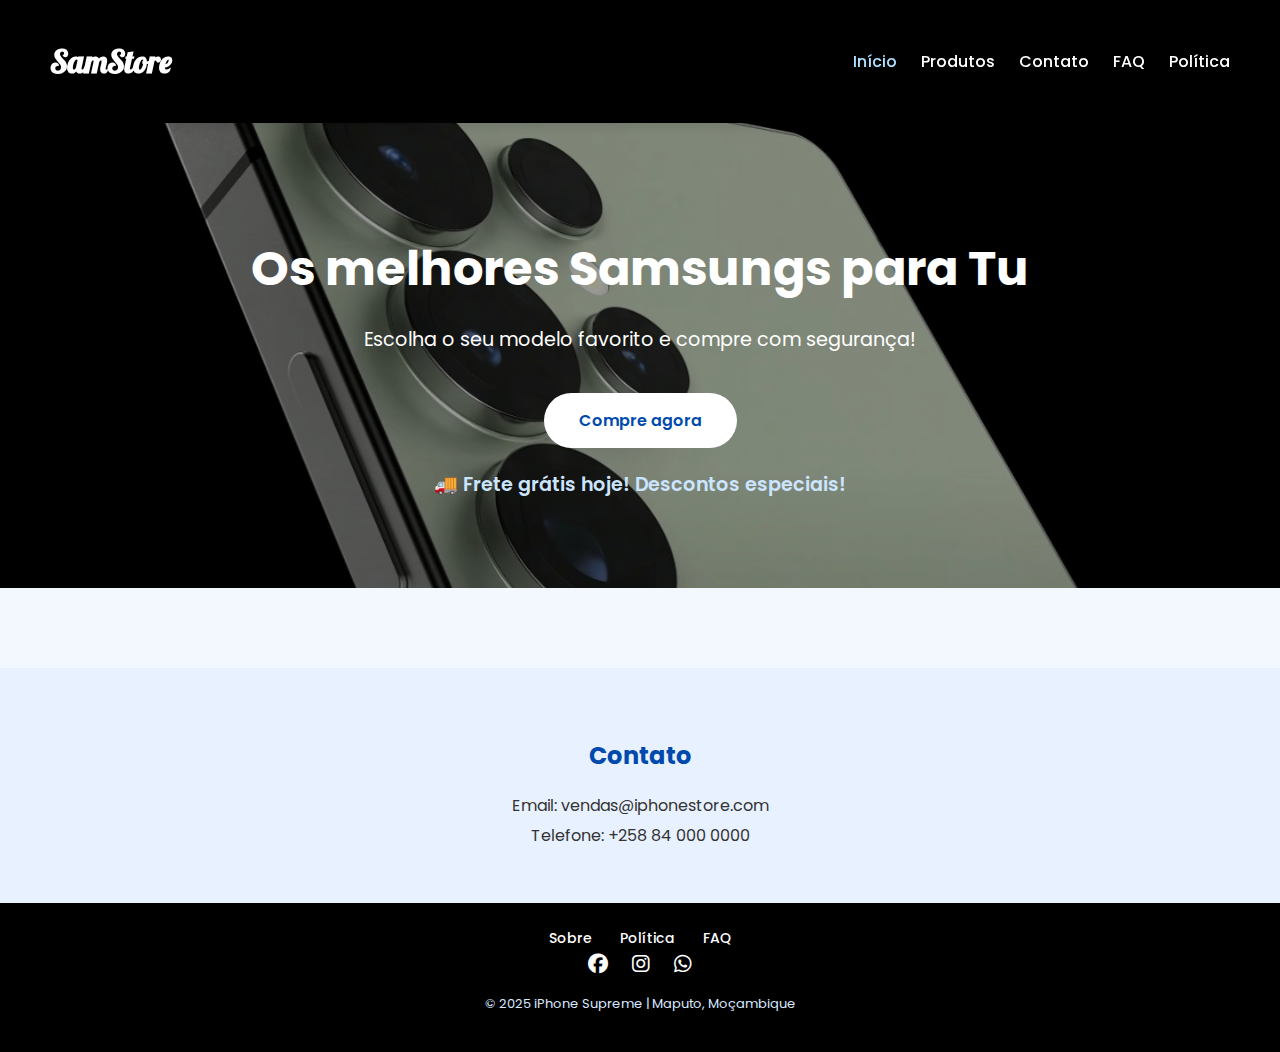
<file: index.html>
<!DOCTYPE html>
<html lang="pt">
<head>
  <meta charset="UTF-8" />
  <meta name="viewport" content="width=device-width, initial-scale=1" />
  <title>SamStore</title>
  <!-- Fontes e Ícones -->
  <link href="https://fonts.googleapis.com/css2?family=Lobster&family=Poppins:wght@400;500;600&display=swap" rel="stylesheet" />
  <link rel="stylesheet" href="https://cdnjs.cloudflare.com/ajax/libs/font-awesome/6.4.0/css/all.min.css" />
  <link rel="stylesheet" href="style.css" />
</head>
<body>
  <!-- Cabeçalho -->
  <header>
    <h1>SamStore</h1>
<nav>
  <a href="#home" class="active">Início</a>
  <a href="#produtos">Produtos</a>
  <a href="#contato">Contato</a>
  <a href="faq.html">FAQ</a> <!-- adiciona aqui -->
  <a href="politica.html">Política</a>
</nav>

  </header>

  <!-- Hero -->
  <section id="home" class="hero">
    <h2>Os melhores Samsungs para Tu</h2>
    <p>Escolha o seu modelo favorito e compre com segurança!</p>
    <a href="#produtos" class="hero-btn">Compre agora</a>
    <p class="offer">🚚 Frete grátis hoje! Descontos especiais!</p>
  </section>

  <!-- Produtos -->
  <section id="produtos" class="products">

    <!-- Samsung A10 -->
    <div class="product-card">
      <div class="tag">Mais vendido</div>
      <img src="a10.jpg" alt="Samsung A10" />
      <h3>Samsung A10</h3>
      <div class="stars">⭐⭐⭐⭐☆ (4.4)</div>
      <p class="details">Cores: Preto, Azul | Capacidade: 32GB, 64GB</p>
      <div class="price-buy">
        <span class="price">MT 8,999</span>
        <button>Comprar</button>
      </div>
    </div>

    <!-- Samsung A11 -->
    <div class="product-card">
      <div class="tag">Novo</div>
      <img src="a11.jpg" alt="Samsung A11" />
      <h3>Samsung A11</h3>
      <div class="stars">⭐⭐⭐⭐ (4.1)</div>
      <p class="details">Cores: Preto, Branco | Capacidade: 32GB, 64GB</p>
      <div class="price-buy">
        <span class="price">MT 9,499</span>
        <button>Comprar</button>
      </div>
    </div>

    <!-- Samsung A12 -->
    <div class="product-card">
      <img src="a12.jpg" alt="Samsung A12" />
      <h3>Samsung A12</h3>
      <div class="stars">⭐⭐⭐⭐⭐ (4.7)</div>
      <p class="details">Cores: Preto, Azul, Branco | Capacidade: 64GB, 128GB</p>
      <div class="price-buy">
        <span class="price">MT 10,299</span>
        <button>Comprar</button>
      </div>
    </div>

    <!-- Samsung A13 -->
    <div class="product-card">
      <div class="tag">Oferta</div>
      <img src="a13.jpg" alt="Samsung A13" />
      <h3>Samsung A13</h3>
      <div class="stars">⭐⭐⭐⭐⭐ (4.8)</div>
      <p class="details">Cores: Preto, Branco | Capacidade: 64GB, 128GB, 256GB</p>
      <div class="price-buy">
        <span class="price">MT 11,199</span>
        <button>Comprar</button>
      </div>
    </div>

    <!-- Samsung A14 -->
    <div class="product-card">
      <img src="a14.jpg" alt="Samsung A14" />
      <h3>Samsung A14</h3>
      <div class="stars">⭐⭐⭐⭐ (4.3)</div>
      <p class="details">Cores: Preto, Verde | Capacidade: 64GB, 128GB</p>
      <div class="price-buy">
        <span class="price">MT 11,999</span>
        <button>Comprar</button>
      </div>
    </div>

    <!-- Samsung A15 -->
    <div class="product-card">
      <img src="a15.jpg" alt="Samsung A15" />
      <h3>Samsung A15</h3>
      <div class="stars">⭐⭐⭐⭐ (4.2)</div>
      <p class="details">Cores: Preto, Branco, Vermelho | Capacidade: 128GB, 256GB</p>
      <div class="price-buy">
        <span class="price">MT 12,799</span>
        <button>Comprar</button>
      </div>
    </div>

    <!-- Samsung A16 -->
    <div class="product-card">
      <div class="tag">Novo</div>
      <img src="a16.jpg" alt="Samsung A16" />
      <h3>Samsung A16</h3>
      <div class="stars">⭐⭐⭐⭐⭐ (4.9)</div>
      <p class="details">Cores: Preto, Branco | Capacidade: 64GB, 128GB</p>
      <div class="price-buy">
        <span class="price">MT 13,499</span>
        <button>Comprar</button>
      </div>
    </div>

    <!-- Samsung S20 -->
    <div class="product-card">
      <div class="tag">Premium</div>
      <img src="s20.jpg" alt="Samsung S20" />
      <h3>Samsung S20</h3>
      <div class="stars">⭐⭐⭐⭐⭐ (4.8)</div>
      <p class="details">Cores: Preto, Azul, Cinza | Capacidade: 128GB, 256GB</p>
      <div class="price-buy">
        <span class="price">MT 28,999</span>
        <button>Comprar</button>
      </div>
    </div>

    <!-- Samsung S21 -->
    <div class="product-card">
      <img src="s21.jpg" alt="Samsung S21" />
      <h3>Samsung S21</h3>
      <div class="stars">⭐⭐⭐⭐⭐ (4.9)</div>
      <p class="details">Cores: Preto, Branco, Prata | Capacidade: 128GB, 256GB, 512GB</p>
      <div class="price-buy">
        <span class="price">MT 34,999</span>
        <button>Comprar</button>
      </div>
    </div>

    <!-- Samsung S22 -->
    <div class="product-card">
      <div class="tag">Oferta</div>
      <img src="s22.jpg" alt="Samsung S22" />
      <h3>Samsung S22</h3>
      <div class="stars">⭐⭐⭐⭐⭐ (5.0)</div>
      <p class="details">Cores: Preto, Verde, Roxo | Capacidade: 128GB, 256GB, 512GB</p>
      <div class="price-buy">
        <span class="price">MT 39,999</span>
        <button>Comprar</button>
      </div>
    </div>

    <!-- Samsung S23 -->
    <div class="product-card">
      <img src="s23.jpg" alt="Samsung S23" />
      <h3>Samsung S23</h3>
      <div class="stars">⭐⭐⭐⭐⭐ (4.9)</div>
      <p class="details">Cores: Preto, Branco | Capacidade: 128GB, 256GB, 512GB</p>
      <div class="price-buy">
        <span class="price">MT 44,999</span>
        <button>Comprar</button>
      </div>
    </div>

    <!-- Samsung S24 -->
    <div class="product-card">
      <img src="s24.jpg" alt="Samsung S24+" />
      <h3>Samsung S24</h3>
      <div class="stars">⭐⭐⭐⭐ (4.5)</div>
      <p class="details">Cores: Preto, Azul | Capacidade: 256GB, 512GB</p>
      <div class="price-buy">
        <span class="price">MT 49,999</span>
        <button>Comprar</button>
      </div>
    </div>

    <!-- Samsung S25 -->
    <div class="product-card">
      <div class="tag">Novo</div>
      <img src="s25.jpg" alt="Samsung S25" />
      <h3>Samsung S25</h3>
      <div class="stars">⭐⭐⭐⭐⭐ (5.0)</div>
      <p class="details">Cores: Preto, Branco | Capacidade: 256GB, 512GB, 1TB</p>
      <div class="price-buy">
        <span class="price">MT 54,999</span>
        <button>Comprar</button>
      </div>
    </div>

  </section>

  <!-- Contato -->
  <section id="contato" class="contact">
    <h2>Contato</h2>
    <p>Email: vendas@iphonestore.com</p>
    <p>Telefone: +258 84 000 0000</p>
  </section>

  <!-- Rodapé -->
 <footer>
  <div class="footer-links">
    <a href="#">Sobre</a>
    <a href="politica.html">Política</a> <!-- aqui tirou o # -->
    <a href="faq.html">FAQ</a>
  </div>

    <div class="socials">
      <a href="https://www.facebook.com/profile.php?id=61563001950209" target="_blank"><i class="fa-brands fa-facebook"></i></a>
      <a href="https://instagram.com/Darwin.Soul" target="_blank"><i class="fa-brands fa-instagram"></i></a>
      <a href="https://wa.me/258840000000" target="_blank"><i class="fa-brands fa-whatsapp"></i></a>
    </div>
    <p>© 2025 iPhone Supreme | Maputo, Moçambique</p>
  </footer>

  <script src="script.js"></script>
</body>
</html>
</file>
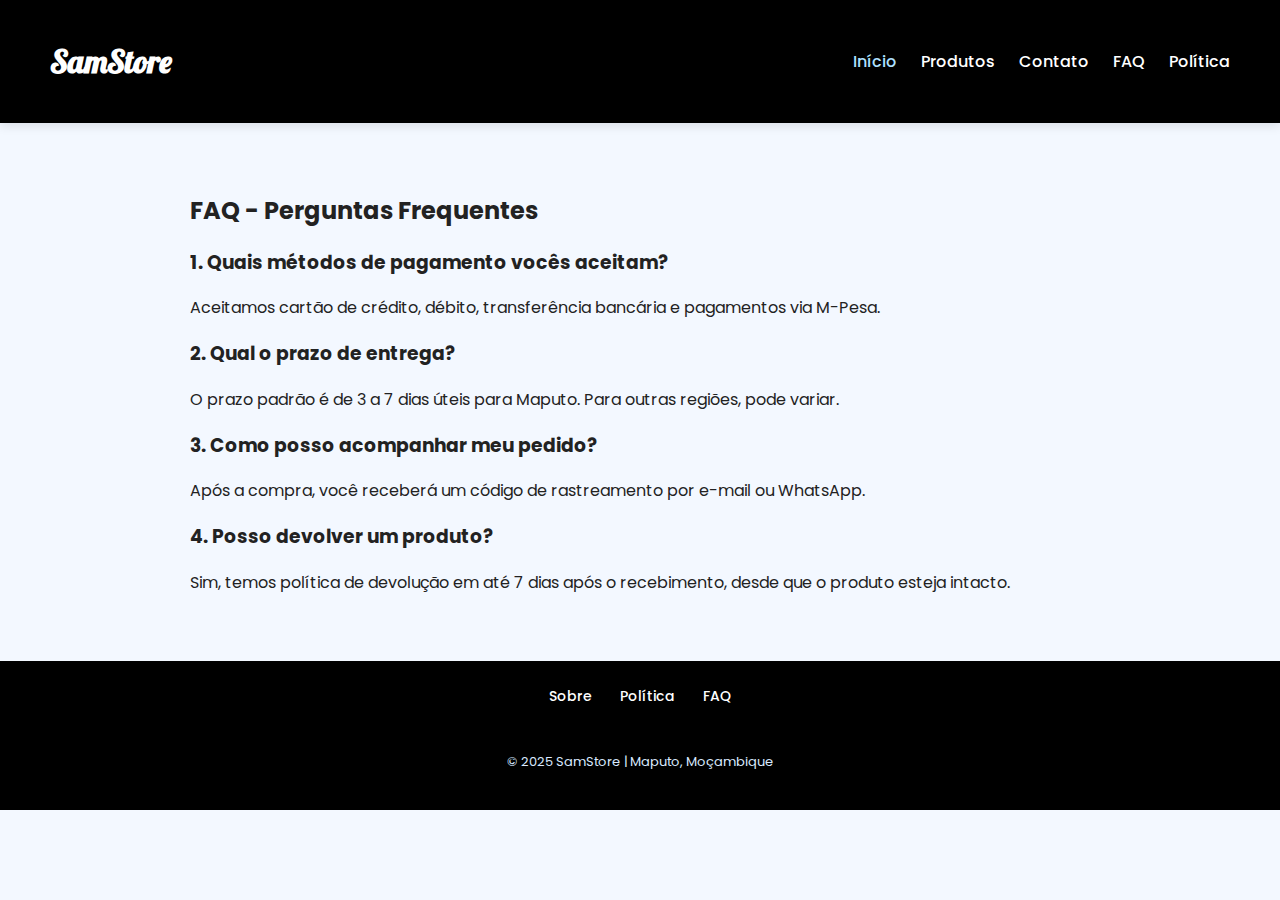
<file: faq.html>
<!DOCTYPE html>
<html lang="pt">
<head>
  <meta charset="UTF-8" />
  <meta name="viewport" content="width=device-width, initial-scale=1" />
  <title>FAQ - SamStore</title>
  <link href="https://fonts.googleapis.com/css2?family=Lobster&family=Poppins:wght@400;500;600&display=swap" rel="stylesheet" />
  <link rel="stylesheet" href="style.css" />
</head>
<body>
  <header>
    <h1>SamStore</h1>
<nav>
  <a href="#home" class="active">Início</a>
  <a href="#produtos">Produtos</a>
  <a href="#contato">Contato</a>
  <a href="faq.html">FAQ</a>
  <a href="politica.html">Política</a>
</nav>

  </header>

  <section class="faq" style="padding: 50px 20px; max-width: 900px; margin: auto;">
    <h2>FAQ - Perguntas Frequentes</h2>

    <h3>1. Quais métodos de pagamento vocês aceitam?</h3>
    <p>Aceitamos cartão de crédito, débito, transferência bancária e pagamentos via M-Pesa.</p>

    <h3>2. Qual o prazo de entrega?</h3>
    <p>O prazo padrão é de 3 a 7 dias úteis para Maputo. Para outras regiões, pode variar.</p>

    <h3>3. Como posso acompanhar meu pedido?</h3>
    <p>Após a compra, você receberá um código de rastreamento por e-mail ou WhatsApp.</p>

    <h3>4. Posso devolver um produto?</h3>
    <p>Sim, temos política de devolução em até 7 dias após o recebimento, desde que o produto esteja intacto.</p>

    <!-- Você pode adicionar mais perguntas aqui -->

  </section>

  <footer>
    <div class="footer-links">
      <a href="index.html">Sobre</a>
      <a href="#">Política</a>
      <a href="faq.html" class="active">FAQ</a>
    </div>
    <div class="socials">
      <a href="https://www.facebook.com/profile.php?id=61563001950209" target="_blank"><i class="fa-brands fa-facebook"></i></a>
      <a href="https://instagram.com/Darwin.Soul" target="_blank"><i class="fa-brands fa-instagram"></i></a>
      <a href="https://wa.me/258840000000" target="_blank"><i class="fa-brands fa-whatsapp"></i></a>
    </div>
    <p>© 2025 SamStore | Maputo, Moçambique</p>
  </footer>
</body>
</html>
</file>
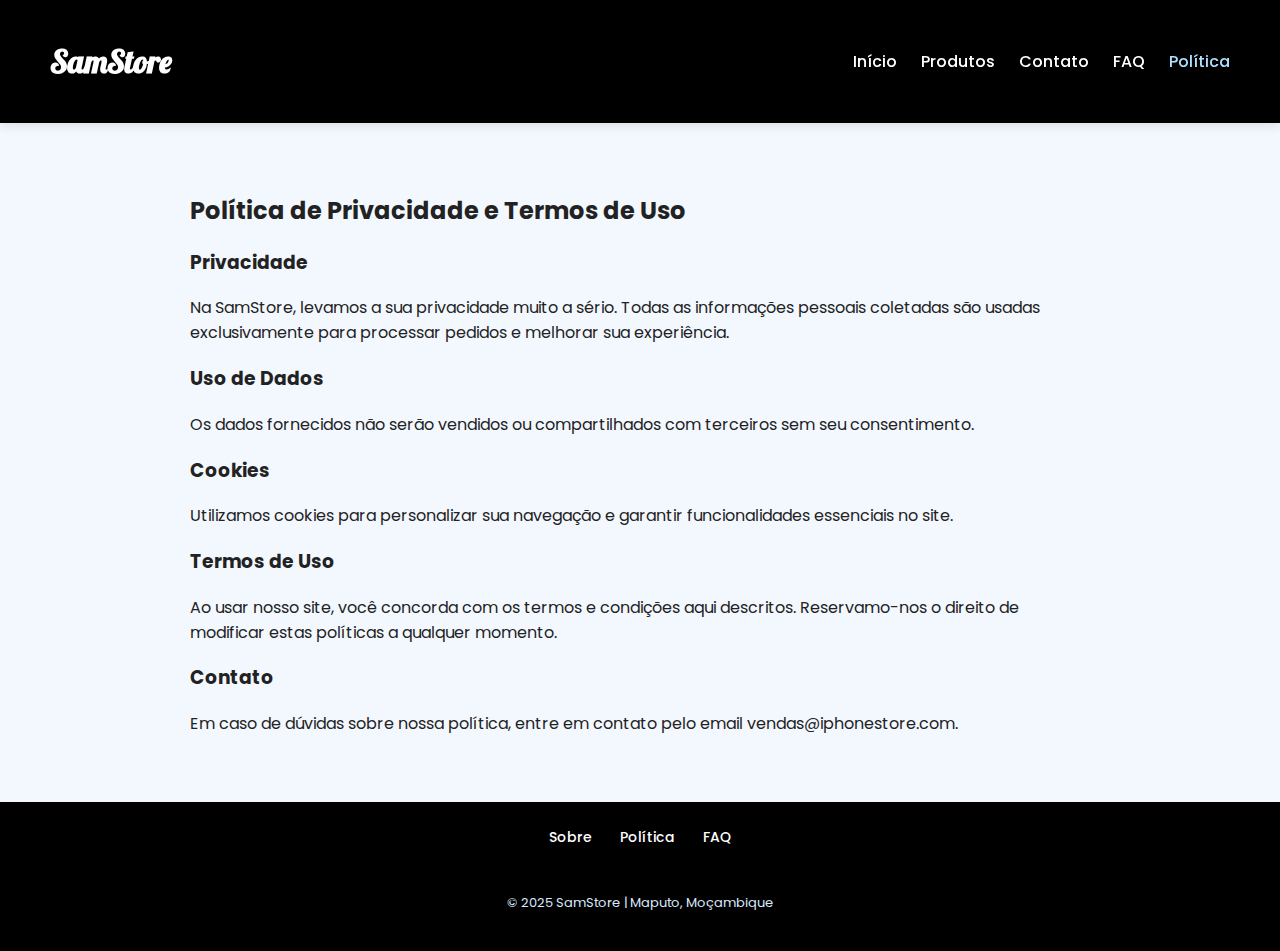
<file: politica.html>
<!DOCTYPE html>
<html lang="pt">
<head>
  <meta charset="UTF-8" />
  <meta name="viewport" content="width=device-width, initial-scale=1" />
  <title>Política - SamStore</title>
  <link href="https://fonts.googleapis.com/css2?family=Lobster&family=Poppins:wght@400;500;600&display=swap" rel="stylesheet" />
  <link rel="stylesheet" href="style.css" />
</head>
<body>
  <header>
    <h1>SamStore</h1>
    <nav>
      <a href="index.html">Início</a>
      <a href="index.html#produtos">Produtos</a>
      <a href="index.html#contato">Contato</a>
      <a href="faq.html">FAQ</a>
      <a href="politica.html" class="active">Política</a>
    </nav>
  </header>

  <section class="politica" style="padding: 50px 20px; max-width: 900px; margin: auto;">
    <h2>Política de Privacidade e Termos de Uso</h2>

    <h3>Privacidade</h3>
    <p>Na SamStore, levamos a sua privacidade muito a sério. Todas as informações pessoais coletadas são usadas exclusivamente para processar pedidos e melhorar sua experiência.</p>

    <h3>Uso de Dados</h3>
    <p>Os dados fornecidos não serão vendidos ou compartilhados com terceiros sem seu consentimento.</p>

    <h3>Cookies</h3>
    <p>Utilizamos cookies para personalizar sua navegação e garantir funcionalidades essenciais no site.</p>

    <h3>Termos de Uso</h3>
    <p>Ao usar nosso site, você concorda com os termos e condições aqui descritos. Reservamo-nos o direito de modificar estas políticas a qualquer momento.</p>

    <h3>Contato</h3>
    <p>Em caso de dúvidas sobre nossa política, entre em contato pelo email vendas@iphonestore.com.</p>

  </section>

  <footer>
    <div class="footer-links">
      <a href="index.html">Sobre</a>
      <a href="politica.html" class="active">Política</a>
      <a href="faq.html">FAQ</a>
    </div>
    <div class="socials">
      <a href="https://www.facebook.com/profile.php?id=61563001950209" target="_blank"><i class="fa-brands fa-facebook"></i></a>
      <a href="https://instagram.com/Darwin.Soul" target="_blank"><i class="fa-brands fa-instagram"></i></a>
      <a href="https://wa.me/258840000000" target="_blank"><i class="fa-brands fa-whatsapp"></i></a>
    </div>
    <p>© 2025 SamStore | Maputo, Moçambique</p>
  </footer>
</body>
</html>
</file>
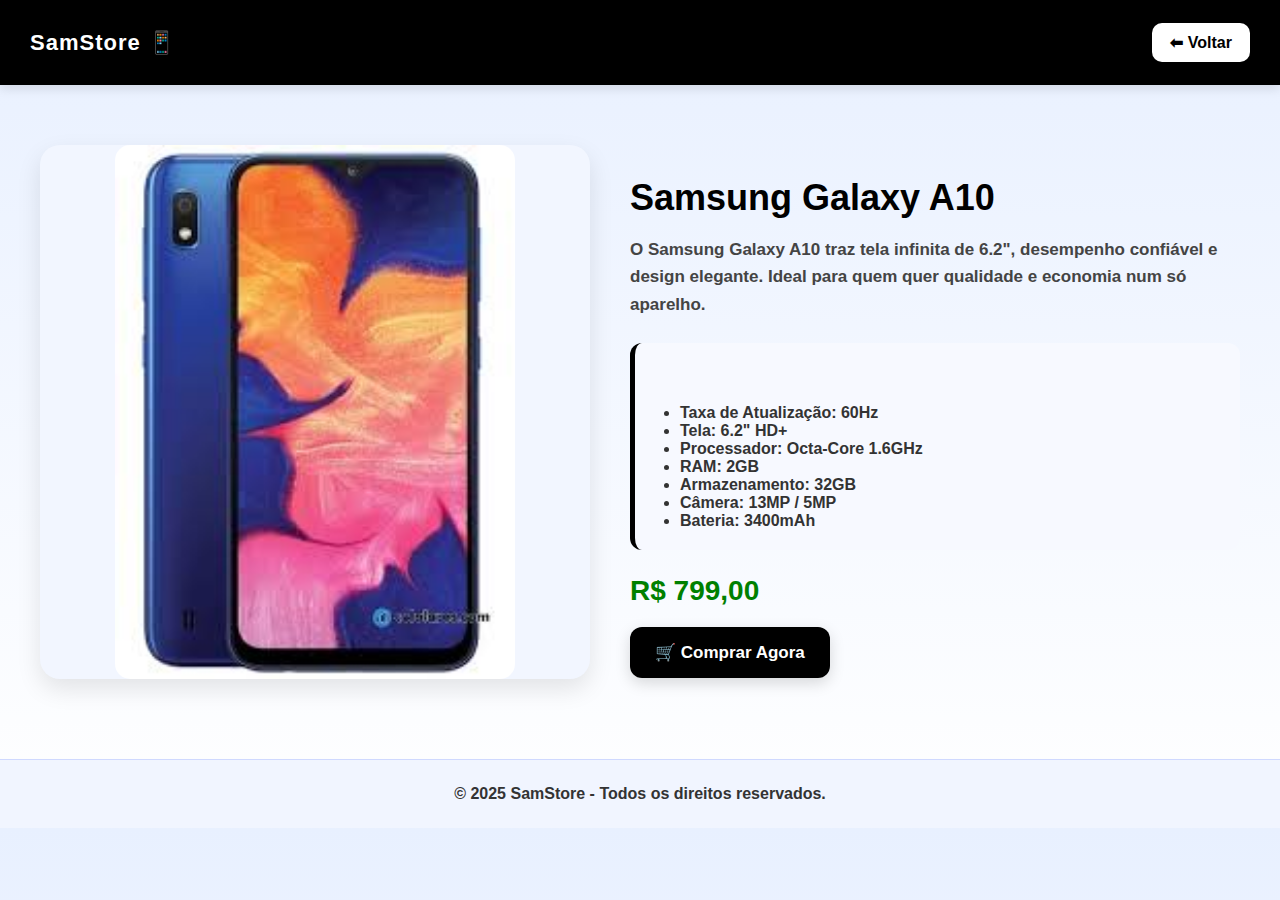
<file: produto.html>
<!DOCTYPE html>
<html lang="pt-BR">
<head>
  <meta charset="UTF-8">
  <meta name="viewport" content="width=device-width, initial-scale=1.0">
  <title>SamStore - Produto</title>
  <style>

body, p, a, span, button {
  font-weight: 700;
}


    body {
      margin: 0;
      font-family: 'Poppins', sans-serif;
      background: linear-gradient(180deg, #e8f0ff, #ffffff);
      color: #222;
    }

    /* Header */
    header {
      background: #000000;
      color: white;
      display: flex;
      justify-content: space-between;
      align-items: center;
      padding: 15px 30px;
      position: sticky;
      top: 0;
      z-index: 1000;
      box-shadow: 0 4px 10px rgba(0,0,0,0.1);
    }

    header h1 {
      font-size: 22px;
      letter-spacing: 1px;
    }

    header a {
      background: white;
      color: #000000;
      padding: 10px 18px;
      border-radius: 10px;
      text-decoration: none;
      font-weight: bold;
      transition: 0.3s;
    }

    header a:hover {
      background: #dce7ff;
    }

    /* Container */
    .container {
      max-width: 1200px;
      margin: 60px auto;
      padding: 0 20px;
      display: flex;
      flex-wrap: wrap;
      gap: 40px;
      align-items: center;
    }

    /* Imagem */
    .product-image {
      flex: 1 1 45%;
      display: flex;
      justify-content: center;
      align-items: center;
      background: #f2f6ff;
      border-radius: 20px;
      box-shadow: 0 10px 25px rgba(0,0,0,0.1);
      transition: transform 0.4s ease;
    }

    .product-image:hover {
      transform: scale(1.03);
    }

    .product-image img {
      width: 80%;
      max-width: 400px;
      border-radius: 15px;
    }

    /* Info */
    .product-info {
      flex: 1 1 50%;
    }

    .product-info h2 {
      font-size: 36px;
      color: #000000;
      margin-bottom: 10px;
    }

    .product-info p {
      font-size: 17px;
      color: #444;
      line-height: 1.6;
      margin-bottom: 25px;
    }

    .specs {
      background: #f7f9ff;
      border-left: 5px solid #000000;
      padding: 20px 25px;
      border-radius: 12px;
      margin-bottom: 25px;
    }

    .specs h3 {
      color: #0000;
      margin-top: 0;
    }

    .specs ul {
      margin: 0;
      padding-left: 20px;
      color: #333;
    }

    .price {
      font-size: 28px;
      font-weight: bold;
      color: #008000;
      margin-bottom: 20px;
    }

    .buy-btn {
      display: inline-block;
      background: linear-gradient(90deg, #000000, #000000);
      color: white;
      padding: 15px 25px;
      border-radius: 12px;
      font-size: 17px;
      text-decoration: none;
      transition: 0.3s;
      box-shadow: 0 5px 15px rgba(0,0,0,0.15);
    }

    .buy-btn:hover {
      transform: translateY(-3px);
      box-shadow: 0 8px 20px rgba(0,0,0,0.25);
    }

    footer {
      text-align: center;
      padding: 25px;
      background: #f1f5ff;
      color: #333;
      margin-top: 80px;
      border-top: 1px solid #cfd9ff;
    }
  </style>
</head>
<body>

  <header>
    <h1>SamStore 📱</h1>
    <a href="index.html">⬅ Voltar</a>
  </header>

  <div class="container">
    <div class="product-image">
      <img id="product-img" src="a10.jpg" alt="Produto">
    </div>

    <div class="product-info">
      <h2 id="product-name">Samsung Galaxy A10</h2>
      <p id="product-desc">O Samsung Galaxy A10 traz tela infinita de 6.2", desempenho confiável e design elegante. Ideal para quem quer qualidade e economia num só aparelho.</p>
      
      <div class="specs" id="product-specs">
        <h3>📋 Especificações</h3>
        <ul>
          <li>Taxa de Atualização: 60Hz</li>
          <li>Tela: 6.2" HD+</li>
          <li>Processador: Octa-Core 1.6GHz</li>
          <li>RAM: 2GB</li>
          <li>Armazenamento: 32GB</li>
          <li>Câmera: 13MP / 5MP</li>
          <li>Bateria: 3400mAh</li>
        </ul>
      </div>

      <div class="price" id="product-price">R$ 799,00</div>
      <a href="#" class="buy-btn">🛒 Comprar Agora</a>
    </div>
  </div>

  <footer>
    © 2025 SamStore - Todos os direitos reservados.
  </footer>

  <script>
    // Função pra identificar o produto pela URL
    const params = new URLSearchParams(window.location.search);
    const id = params.get('id');

    // Exemplo: Se tiver outros produtos no futuro
    const produtos = {
      samsungA10: {
        nome: "Samsung Galaxy A10",
        preco: "MT 8,999",
        img: "a10.jpg",
        desc: "O Samsung Galaxy A10 traz tela infinita de 6.2\", desempenho confiável e design elegante. Ideal para quem quer qualidade e economia num só aparelho.",
        specs: [
          "Taxa de Atualização: 60Hz"
          "Tela: 6.2\" HD+",
          "Processador: Octa-Core 1.6GHz",
          "RAM: 2GB",
          "Armazenamento: 32GB",
          "Câmera: 13MP / 5MP",
          "Bateria: 3400mAh"
        ]
      },
      samsungS23: {
        nome: "Samsung Galaxy S23 Ultra",
        preco: "R$ 5.999,00",
        img: "img/s23.jpg",
        desc: "O topo de linha da Samsung: desempenho absurdo, câmeras profissionais e tela incrível de 120Hz. O smartphone dos sonhos.",
        specs: [
          "Tela: 6.8\" QHD+ AMOLED 120Hz",
          "Processador: Snapdragon 8 Gen 2",
          "RAM: 12GB",
          "Armazenamento: 256GB",
          "Câmeras: 200MP / 12MP / 10MP",
          "Bateria: 5000mAh"
        ]
      }
    };

    if (produtos[id]) {
      document.getElementById('product-name').textContent = produtos[id].nome;
      document.getElementById('product-desc').textContent = produtos[id].desc;
      document.getElementById('product-price').textContent = produtos[id].preco;
      document.getElementById('product-img').src = produtos[id].img;
      
      // Atualiza lista de specs
      const ul = document.querySelector('#product-specs ul');
      ul.innerHTML = "";
      produtos[id].specs.forEach(s => {
        const li = document.createElement('li');
        li.textContent = s;
        ul.appendChild(li);
      });
    }
  </script>

</body>
</html>
</file>
<file: style.css>
/* --- Geral --- */
body {
  font-family: 'Poppins', sans-serif;
  margin: 0;
  padding: 0;
  background: #f3f8ff; /* fundo branco-azulado */
  color: #222;
}
a {
  text-decoration: none;
}
button {
  cursor: pointer;
}

/* --- Cabeçalho --- */
header {
  display: flex;
  justify-content: space-between;
  align-items: center;
  padding: 20px 50px;
  background: #000000; /* azul Samsung */
  color: #fff;
  position: sticky;
  top: 0;
  z-index: 100;
  box-shadow: 0 3px 10px rgba(0,0,0,0.1);
}
header h1 {
  font-family: 'Lobster', cursive;
  font-size: 2rem;
}
header nav a {
  margin-left: 20px;
  color: #fff;
  font-weight: 500;
  transition: color 0.3s, transform 0.3s;
}
header nav a:hover,
header nav a.active {
  color: #aee0ff;
  transform: scale(1.1);
}

/* --- Hero --- */

.hero {
  text-align: center;
  padding: 70px 20px; /* era 120px — reduzi pra 70px */
  color: #fff;
  background: linear-gradient(rgba(0,0,0,0.4), rgba(0,0,0,0.4)), 
              url('isi.jpg') no-repeat center center;
  background-size: cover;
}


.hero h2 {
  font-size: 3rem;
  margin-bottom: 20px;
}
.hero p {
  font-size: 1.2rem;
}
.hero-btn {
  display: inline-block;
  padding: 15px 35px;
  margin-top: 20px;
  background: #fff;
  color: #004aad;
  border-radius: 50px;
  font-weight: 600;
  transition: transform 0.3s ease, background-color 0.4s ease;
  position: relative;
  overflow: hidden;
}

/* Remove a animação da barra lateral */
.hero-btn::before {
  content: none; /* desativa a barra azul */
}

.hero-btn:hover {
  transform: translateY(-5px); /* sobe 5px */
  background-color: #cce5ff; /* leve mudança de cor no hover */
  color: #004aad; /* mantém texto azul */
}

.hero-btn span {
  position: relative;
  z-index: 1;
}
.offer {
  margin-top: 15px;
  font-size: 1.2rem;
  font-weight: 600;
  color: #cce5ff;
}


/* --- Produtos --- */
.products {
  display: grid;
  grid-template-columns: repeat(auto-fit, minmax(220px, 1fr));
  gap: 20px;
  padding: 40px 20px;
}

.product-card {
  background: #fff;
  padding: 15px;
  border-radius: 12px;
  box-shadow: 0 4px 12px rgba(0,0,0,0.08);
  display: flex;
  flex-direction: column;
  align-items: center;
  text-align: center;
  transition: transform 0.3s ease, box-shadow 0.3s ease;
}
.product-card:hover {
  transform: translateY(-6px);
  box-shadow: 0 10px 20px rgba(0,74,173,0.15);
}
.product-card img {
  width: 100%;
  height: auto;
  border-radius: 10px;
  object-fit: contain;
  max-height: 180px;
  margin-bottom: 15px;
}
.product-card h3 {
  margin: 10px 0 6px;
  font-weight: 600;
  font-size: 1.1rem;
}
.stars {
  margin-bottom: 8px;
  font-size: 1rem;
  color: #ffb400;
}
.details {
  font-size: 0.85rem;
  color: #555;
  margin-bottom: 12px;
}
.price-buy {
  width: 100%;
  display: flex;
  justify-content: space-between;
  align-items: center;
}
.price {
  color: #004aad;
  font-weight: 700;
  font-size: 1.1rem;
}

/* --- Botão Comprar com Animação --- */
.price-buy button {
  background: #004aad;
  color: white;
  border: none;
  padding: 7px 16px;
  border-radius: 8px;
  font-weight: 700; /* mais grosso */
  font-family: 'Poppins', sans-serif; /* fonte moderna */
  letter-spacing: 0.05em; /* espaçamento leve entre letras */
  cursor: pointer;
  transition: transform 0.3s ease, background-color 0.3s ease;
  position: relative;
  overflow: hidden;
}

.price-buy button:hover {
  transform: translateY(-5px);
  background-color: #005ecb;
}

.price-buy button:hover::after {
  width: 100%;
}
.price-buy button:hover {
  transform: translateY(-5px); /* animação para cima */
  /* removi o scale pra não ficar estranho */
}
.price-buy button span {
  position: relative;
  z-index: 1;
}

/* --- Tag do produto --- */
.tag {
  position: absolute;
  top: 12px;
  left: 12px;
  background: #007bff;
  color: white;
  padding: 5px 12px;
  font-size: 0.75rem;
  font-weight: 600;
  border-radius: 15px;
  text-transform: uppercase;
}
.product-card {
  position: relative;
}

/* --- Contato --- */
.contact {
  padding: 50px;
  text-align: center;
  background: #e8f1ff;
}
.contact h2 {
  margin-bottom: 20px;
  color: #004aad;
}
.contact p {
  margin: 5px 0;
  color: #333;
}

/* --- Rodapé --- */
footer {
  background: #000000;
  color: #fff;
  padding: 25px 20px;
  text-align: center;
  font-size: 14px;
}
.footer-links a {
  margin: 0 12px;
  color: #fff;
  font-weight: 500;
  transition: color 0.3s ease;
}
.footer-links a:hover {
  color: #aee0ff;
}
.socials a {
  margin: 0 10px;
  font-size: 20px;
  color: #fff;
  transition: color 0.3s ease, transform 0.3s ease;
}
.socials a:hover {
  color: #aee0ff;
  transform: scale(1.2);
}
footer p {
  margin-top: 15px;
  color: #d9e9ff;
  font-size: 13px;
  user-select: none;
}

/* --- Responsivo --- */
@media (max-width: 768px) {
  header {
    flex-direction: column;
    gap: 10px;
  }
  .hero h2 {
    font-size: 2rem;
  }
  .products {
    padding: 30px 20px;
  }
}
</file>
